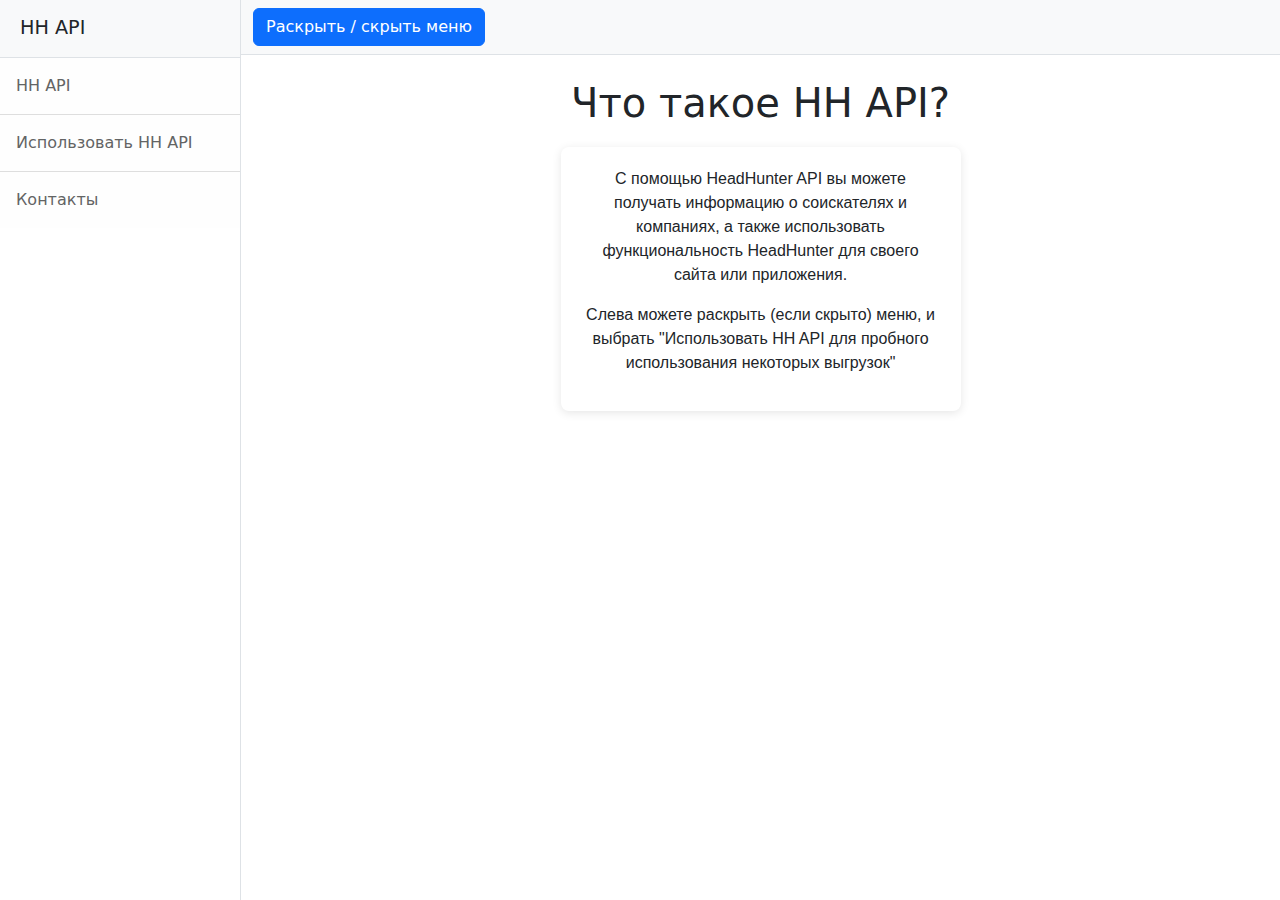
<file: templates/index.html>
<!DOCTYPE html>
<html lang="en">
    <head>
        <meta charset="utf-8" />
        <meta name="viewport" content="width=device-width, initial-scale=1, shrink-to-fit=no" />
        <meta name="description" content="" />
        <meta name="author" content="" />
        <title>HH API</title>
        <!-- HH icon-->
        <link rel="icon" type="image/x-icon" href="assets/HeadHunter_logo.ico" />
        <!-- Core theme CSS (includes Bootstrap)-->
        <link href="css/styles.css" rel="stylesheet" />
    </head>
    <body>
        <div class="d-flex" id="wrapper">
            <!-- Sidebar-->
            <div class="border-end bg-white" id="sidebar-wrapper">
                <div class="sidebar-heading border-bottom bg-light">HH API</div>
                <div class="list-group list-group-flush">
                    <a class="list-group-item list-group-item-action list-group-item-light p-3" href="index.html">HH API</a>
                    <a class="list-group-item list-group-item-action list-group-item-light p-3" href="hh_api.html">Использовать HH API</a>
                    <a class="list-group-item list-group-item-action list-group-item-light p-3" href="contacts.html">Контакты</a>

                </div>
            </div>
            <!-- Page content wrapper-->
            <div id="page-content-wrapper">
                <!-- Top navigation-->
                <nav class="navbar navbar-expand-lg navbar-light bg-light border-bottom">
                    <div class="container-fluid">
                        <button class="btn btn-primary" id="sidebarToggle">Раскрыть / скрыть меню</button>
                        <button class="navbar-toggler" type="button" data-bs-toggle="collapse" data-bs-target="#navbarSupportedContent" aria-controls="navbarSupportedContent" aria-expanded="false" aria-label="Toggle navigation"><span class="navbar-toggler-icon"></span></button>
                    </div>
                </nav>
                <!-- Page content-->
                <div class="container-fluid">
                    <h1 class="mt-4">Что такое HH API?</h1>
                    <div class="form-panel">
                        <p class="index-p">
                            С помощью HeadHunter API вы можете получать информацию о соискателях и компаниях, а также использовать функциональность HeadHunter для своего сайта или приложения.
                        </p>
                        <p class="index-p">
                            Слева можете раскрыть (если скрыто) меню, и выбрать "Использовать HH API для пробного использования некоторых выгрузок"
                        </p>
                    </div>
                </div>
            </div>
        </div>
        <!-- Bootstrap core JS-->
        <script src="https://cdn.jsdelivr.net/npm/bootstrap@5.2.3/dist/js/bootstrap.bundle.min.js"></script>
        <!-- Core theme JS-->
        <script src="js/scripts.js"></script>
    </body>
</html>
</file>
